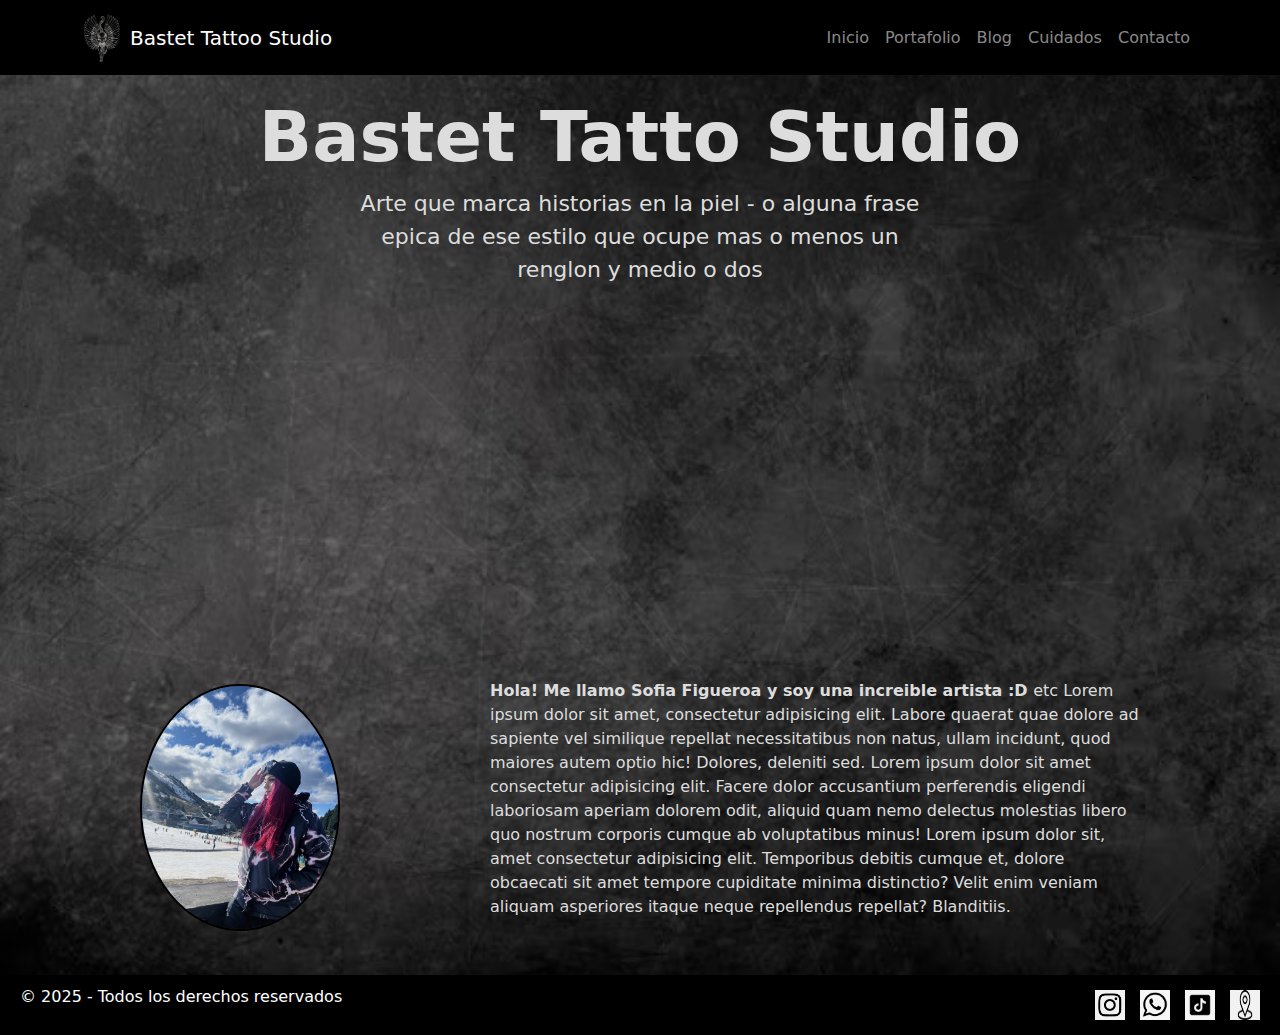
<file: index.html>
<!DOCTYPE html>
<html lang="en">
<head>
    <meta charset="UTF-8">
    <meta name="viewport" content="width=device-width, initial-scale=1.0">
    <!-- Bootstrap -->
    <link href="https://cdn.jsdelivr.net/npm/bootstrap@5.3.0/dist/css/bootstrap.min.css" rel="stylesheet">
    <!-- este es el link de mi css -->
    <link rel="stylesheet" href="css/main.css">
    <title>Bastet Tatto - Inicio</title>
</head>
<body>
    <header class="navbar navbar-expand-lg navbar-dark bg-black">
        <div class="container d-flex justify-content-between">
            <a class="navbar-brand d-flex align-items-center" href="index.html">
                <img src="img/logo.png" alt="Imagen en blanco y negro de un gato alado con accesorios estilo egipcios" width="40" height="auto">
                <span class="ms-2">Bastet Tattoo Studio</span>
            </a>
    
            <button class="navbar-toggler" type="button" data-bs-toggle="collapse" data-bs-target="#navbarNav"
                aria-controls="navbarNav" aria-expanded="false" aria-label="Toggle navigation">
                <span class="navbar-toggler-icon"></span>
            </button>
    
            <nav class="collapse navbar-collapse" id="navbarNav">
                <ul class="navbar-nav ms-auto text-center">
                    <li class="nav-item"><a class="nav-link" href="index.html">Inicio</a></li>
                    <li class="nav-item"><a class="nav-link" href="pages/portafolio.html">Portafolio</a></li>
                    <li class="nav-item"><a class="nav-link" href="pages/blog.html">Blog</a></li>
                    <li class="nav-item"><a class="nav-link" href="pages/cuidados.html">Cuidados</a></li>
                    <li class="nav-item"><a class="nav-link" href="pages/contacto.html">Contacto</a></li>
                </ul>
            </nav>
        </div>
    </header>
    

    <main class="index">
        <div class="central">
             <h2> Bastet Tatto Studio </h2>
             <p> Arte que marca historias en la piel - o alguna frase epica de ese estilo que ocupe mas o menos un renglon y medio o dos</p>
        </div>
       
        <div class="sobre-mi">
            <img src="img/sofi.png" alt="Foto de la tatuadora">

            <p> <strong>Hola! Me llamo Sofia Figueroa y soy una increible artista :D </strong>  etc   Lorem ipsum dolor sit amet, consectetur adipisicing elit. Labore quaerat quae dolore ad sapiente vel similique repellat necessitatibus non natus, ullam incidunt, quod maiores autem optio hic! Dolores, deleniti sed.
            Lorem ipsum dolor sit amet consectetur adipisicing elit. Facere dolor accusantium perferendis eligendi laboriosam aperiam dolorem odit, aliquid quam nemo delectus molestias libero quo nostrum corporis cumque ab voluptatibus minus!
            Lorem ipsum dolor sit, amet consectetur adipisicing elit. Temporibus debitis cumque et, dolore obcaecati sit amet tempore cupiditate minima distinctio? Velit enim veniam aliquam asperiores itaque neque repellendus repellat? Blanditiis.
            </p>
         </div>

    </main>
    
    <footer>
             <p>&copy; 2025 - Todos los derechos reservados</p>

             <div class="redes">
                     <a href="https://www.instagram.com/bastet_tattooink" target="_blank">
                        <img src="img/instagram.png" alt="Instagram">
                      </a>

                     <a href="https://wa.me/1144448888" target="_blank">
                        <img src="img/whatsapp.png" alt="WhatsApp">
                     </a>

                     <a href="https://www.tiktok.com/@tiktokdetatuajes" target="_blank">
                        <img src="img/tiktok.png" alt="TikTok">
                     </a>

                     <a href="https://www.google.com/maps/place/Centro+Comercial+del+Barrio+Policial/@-34.652531,-58.7082607,17z/data=!4m6!3m5!1s0x95bcbf957cf41437:0x9a2408aac866462c!8m2!3d-34.65286!4d-58.7101541!16s%2Fg%2F11bw_6bx2k?entry=ttu&g_ep=EgoyMDI1MDIxMS4wIKXMDSoASAFQAw%3D%3D" target="_blank">
                        <img src="img/mapa.png" alt="Ubicación del estudio">
                     </a>
             </div>
    </footer>

    <!-- Bootstrap JS -->
    <script src="https://cdn.jsdelivr.net/npm/bootstrap@5.3.0/dist/js/bootstrap.bundle.min.js"></script>
</body>
</html>
</file>
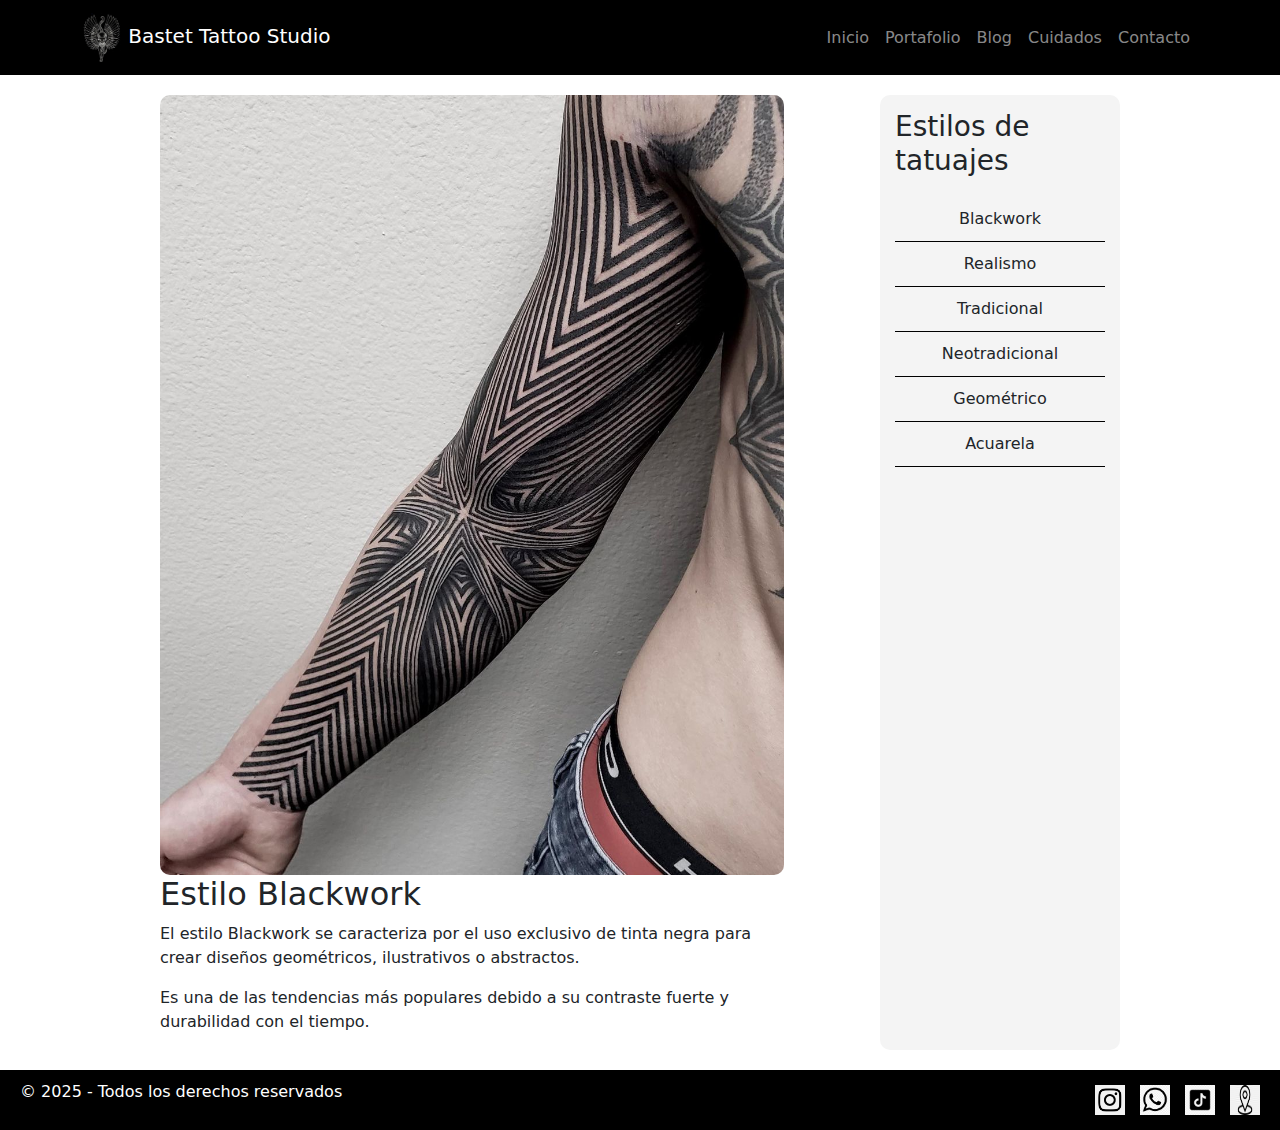
<file: pages/blog.html>
<!DOCTYPE html>
<html lang="en">
<head>
    <meta charset="UTF-8">
    <meta name="viewport" content="width=device-width, initial-scale=1.0">
    <!-- Bootstrap -->
    <link href="https://cdn.jsdelivr.net/npm/bootstrap@5.3.0/dist/css/bootstrap.min.css" rel="stylesheet">
    <!-- este es el link de mi css -->
    <link rel="stylesheet" href="../css/main.css">
    <title>Bastet Tatto - Blog</title>
</head>
<body>
    <header class="navbar navbar-expand-lg navbar-dark bg-black">
        <div class="container">
            <a class="navbar-brand" href="../index.html">
                <img src="../img/logo.png" alt="Imagen en blanco y negro de un gato alado con accesorios estilo egipcios" width="40" height="auto">
                Bastet Tattoo Studio
            </a>
    
            <button class="navbar-toggler" type="button" data-bs-toggle="collapse" data-bs-target="#navbarNav"
                aria-controls="navbarNav" aria-expanded="false" aria-label="Toggle navigation">
                <span class="navbar-toggler-icon"></span>
            </button>
    
            <nav class="collapse navbar-collapse" id="navbarNav">
                <ul class="navbar-nav ms-auto text-center">
                    <li class="nav-item"><a class="nav-link" href="../index.html">Inicio</a></li>
                    <li class="nav-item"><a class="nav-link" href="portafolio.html">Portafolio</a></li>
                    <li class="nav-item"><a class="nav-link" href="blog.html">Blog</a></li>
                    <li class="nav-item"><a class="nav-link" href="cuidados.html">Cuidados</a></li>
                    <li class="nav-item"><a class="nav-link" href="contacto.html">Contacto</a></li>
                </ul>
            </nav>
        </div>
    </header>

    <main class="blog">
        <section class="contenido">
            <img src="../img/blackwork.jpg" alt="Ejemplo de tatuaje blackwork">
            <h2>Estilo Blackwork</h2>
            <p>El estilo Blackwork se caracteriza por el uso exclusivo de tinta negra para crear diseños geométricos, ilustrativos o abstractos.</p>
            <p>Es una de las tendencias más populares debido a su contraste fuerte y durabilidad con el tiempo. </p>
        </section>

        <aside class="tabla">
            <h3>Estilos de tatuajes</h3>

            <table>
                <tr>
                    <td>Blackwork</td>
                </tr>
                <tr>
                    <td>Realismo</td>
                </tr>
                <tr>
                    <td>Tradicional</td>
                </tr>
                <tr>
                    <td>Neotradicional</td>
                </tr>
                <tr>
                    <td>Geométrico</td>
                </tr>
                <tr>
                    <td>Acuarela</td>
                </tr>
            </table>
        </aside>

    </main>





    <footer>
        <p>&copy; 2025 - Todos los derechos reservados</p>

        <div class="redes">
                <a href="https://www.instagram.com/bastet_tattooink" target="_blank">
                   <img src="../img/instagram.png" alt="Instagram">
                 </a>

                <a href="https://wa.me/1144448888" target="_blank">
                   <img src="../img/whatsapp.png" alt="WhatsApp">
                </a>

                <a href="https://www.tiktok.com/@tiktokdetatuajes" target="_blank">
                   <img src="../img/tiktok.png" alt="TikTok">
                </a>

                <a href="https://www.google.com/maps/place/Centro+Comercial+del+Barrio+Policial/@-34.652531,-58.7082607,17z/data=!4m6!3m5!1s0x95bcbf957cf41437:0x9a2408aac866462c!8m2!3d-34.65286!4d-58.7101541!16s%2Fg%2F11bw_6bx2k?entry=ttu&g_ep=EgoyMDI1MDIxMS4wIKXMDSoASAFQAw%3D%3D" target="_blank">
                   <img src="../img/mapa.png" alt="Ubicación del estudio">
                </a>
        </div>
    </footer>

    <!-- Bootstrap JS -->
    <script src="https://cdn.jsdelivr.net/npm/bootstrap@5.3.0/dist/js/bootstrap.bundle.min.js"></script>
</body>
</html>
</file>
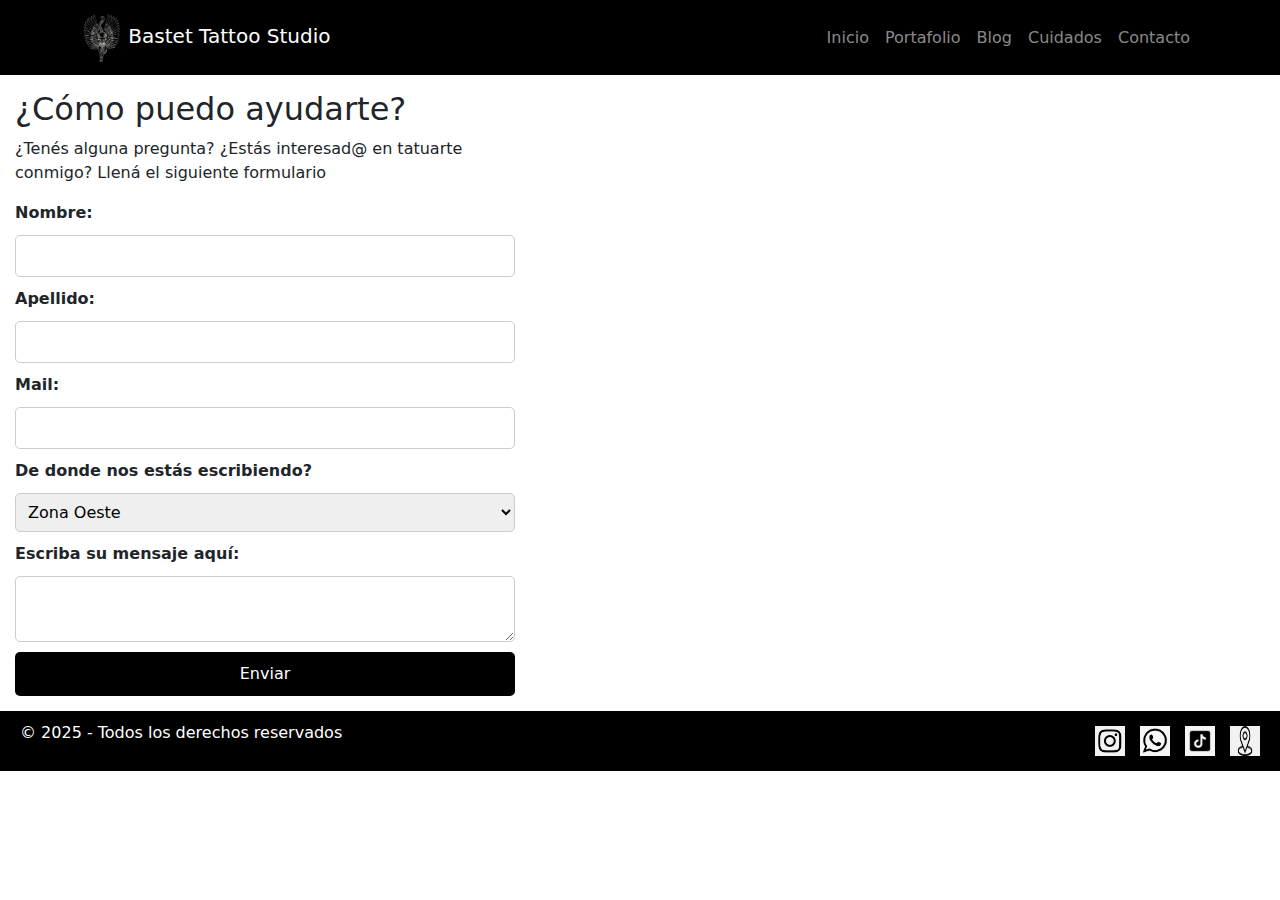
<file: pages/contacto.html>
<!DOCTYPE html>
<html lang="en">
<head>
    <meta charset="UTF-8">
    <meta name="viewport" content="width=device-width, initial-scale=1.0">
    <!-- Bootstrap -->
    <link href="https://cdn.jsdelivr.net/npm/bootstrap@5.3.0/dist/css/bootstrap.min.css" rel="stylesheet">
    <!-- este es el link de mi css -->
    <link rel="stylesheet" href="../css/main.css">
    <title>Bastet Tatto - Contacto</title>
</head>
<body>
    <header class="navbar navbar-expand-lg navbar-dark bg-black">
        <div class="container">
            <a class="navbar-brand" href="../index.html">
                <img src="../img/logo.png" alt="Imagen en blanco y negro de un gato alado con accesorios estilo egipcios" width="40" height="auto">
                Bastet Tattoo Studio
            </a>
    
            <button class="navbar-toggler" type="button" data-bs-toggle="collapse" data-bs-target="#navbarNav"
                aria-controls="navbarNav" aria-expanded="false" aria-label="Toggle navigation">
                <span class="navbar-toggler-icon"></span>
            </button>
    
            <nav class="collapse navbar-collapse" id="navbarNav">
                <ul class="navbar-nav ms-auto text-center">
                    <li class="nav-item"><a class="nav-link" href="../index.html">Inicio</a></li>
                    <li class="nav-item"><a class="nav-link" href="portafolio.html">Portafolio</a></li>
                    <li class="nav-item"><a class="nav-link" href="blog.html">Blog</a></li>
                    <li class="nav-item"><a class="nav-link" href="cuidados.html">Cuidados</a></li>
                    <li class="nav-item"><a class="nav-link" href="contacto.html">Contacto</a></li>
                </ul>
            </nav>
        </div>
    </header>


    <main class="contacto">
         <h2>¿Cómo puedo ayudarte?</h2>
         <p>¿Tenés alguna pregunta? ¿Estás interesad@ en tatuarte conmigo? Llená el siguiente formulario</p>
       
        <form action="/sumbit" method="post">
            <label for="nombre">Nombre:</label>
            <input type="text" name="nombre" id="nombre">

            <label for="">Apellido:</label>
            <input type="text" name="apellido" id="apellido">

            <label for="mail">Mail:</label>
            <input type="email" name="mail" id="mail">

            <label for="zona">De donde nos estás escribiendo?</label>
            <select name="" id="">
                <option value="">Zona Oeste</option>
                <option value="">Zona Sur</option>
                <option value="">Zona Norte</option>
                <option value="">Capital Federal</option>
                <option value="">Otro</option>
            </select>

            <label for="mensaje">Escriba su mensaje aquí:</label>
            <textarea name="mensaje" id="mensaje"></textarea>

            <input type="submit" value="Enviar">    
        </form>

    </main>
    

    <footer>
        <p>&copy; 2025 - Todos los derechos reservados</p>

        <div class="redes">
                <a href="https://www.instagram.com/bastet_tattooink" target="_blank">
                   <img src="../img/instagram.png" alt="Instagram">
                 </a>

                <a href="https://wa.me/1144448888" target="_blank">
                   <img src="../img/whatsapp.png" alt="WhatsApp">
                </a>

                <a href="https://www.tiktok.com/@tiktokdetatuajes" target="_blank">
                   <img src="../img/tiktok.png" alt="TikTok">
                </a>

                <a href="https://www.google.com/maps/place/Centro+Comercial+del+Barrio+Policial/@-34.652531,-58.7082607,17z/data=!4m6!3m5!1s0x95bcbf957cf41437:0x9a2408aac866462c!8m2!3d-34.65286!4d-58.7101541!16s%2Fg%2F11bw_6bx2k?entry=ttu&g_ep=EgoyMDI1MDIxMS4wIKXMDSoASAFQAw%3D%3D" target="_blank">
                   <img src="../img/mapa.png" alt="Ubicación del estudio">
                </a>
        </div>
    </footer>

    <!-- Bootstrap JS -->
    <script src="https://cdn.jsdelivr.net/npm/bootstrap@5.3.0/dist/js/bootstrap.bundle.min.js"></script>
</body>
</html>
</file>
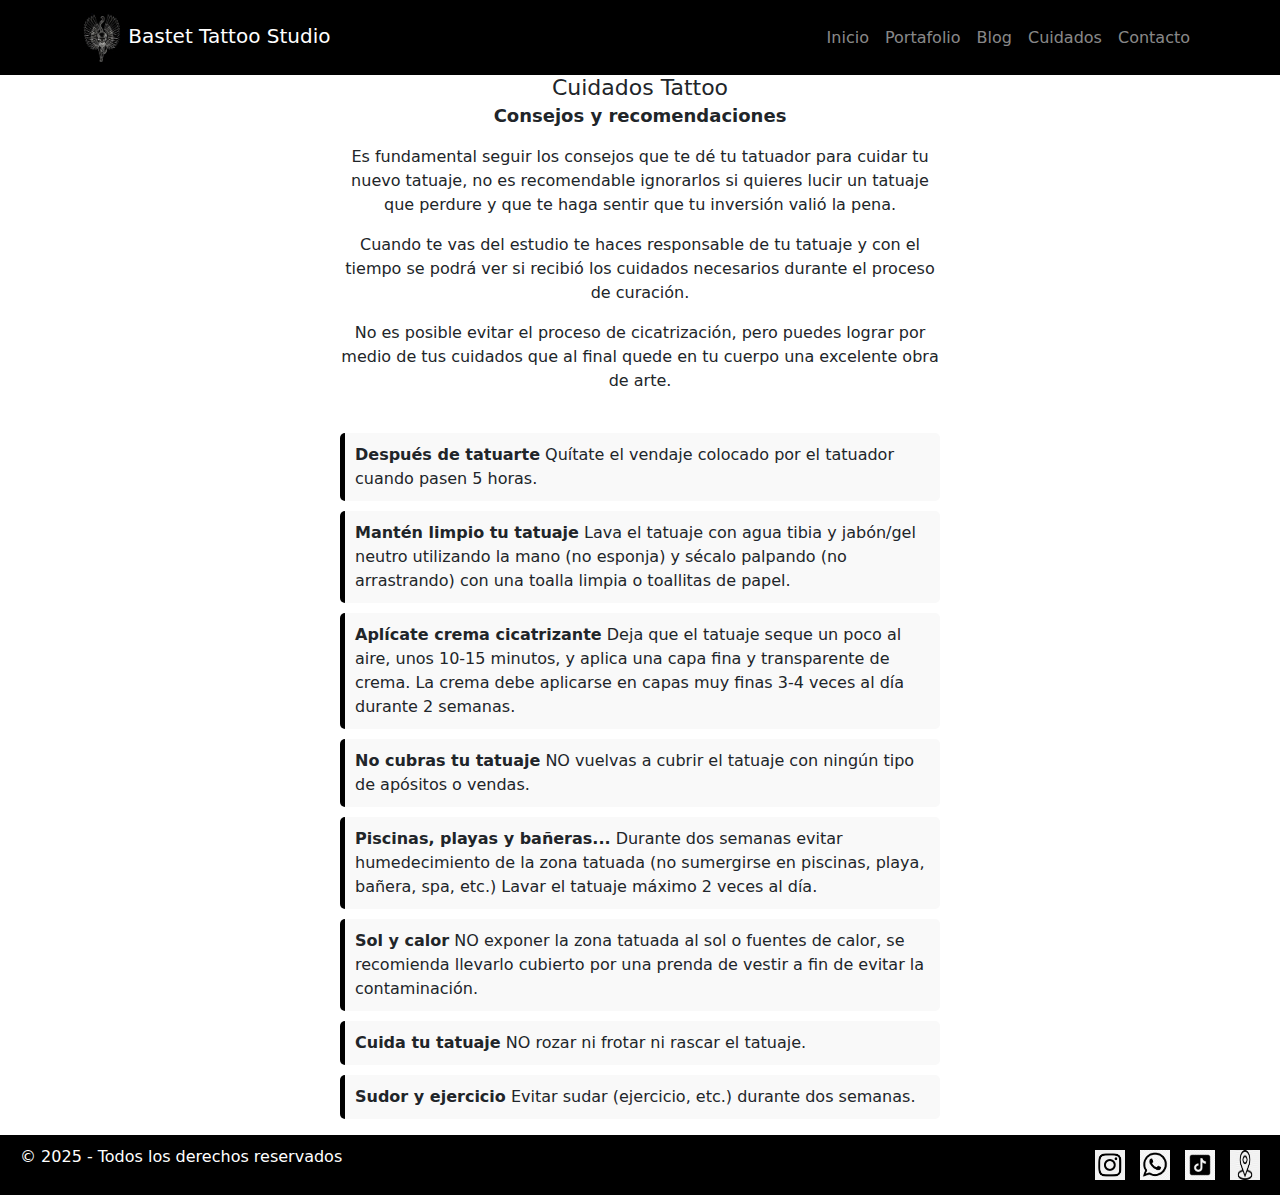
<file: pages/cuidados.html>
<!DOCTYPE html>
<html lang="en">
<head>
    <meta charset="UTF-8">
    <meta name="viewport" content="width=device-width, initial-scale=1.0">
    <!-- Bootstrap -->
    <link href="https://cdn.jsdelivr.net/npm/bootstrap@5.3.0/dist/css/bootstrap.min.css" rel="stylesheet">
    <!-- este es el link de mi css -->
    <link rel="stylesheet" href="../css/main.css">
    <title>Bastet Tatto - Cuidados</title>
</head>
<body>
    <header class="navbar navbar-expand-lg navbar-dark bg-black">
        <div class="container">
            <a class="navbar-brand" href="../index.html">
                <img src="../img/logo.png" alt="Imagen en blanco y negro de un gato alado con accesorios estilo egipcios" width="40" height="auto">
                Bastet Tattoo Studio
            </a>
    
            <button class="navbar-toggler" type="button" data-bs-toggle="collapse" data-bs-target="#navbarNav"
                aria-controls="navbarNav" aria-expanded="false" aria-label="Toggle navigation">
                <span class="navbar-toggler-icon"></span>
            </button>
    
            <nav class="collapse navbar-collapse" id="navbarNav">
                <ul class="navbar-nav ms-auto text-center">
                    <li class="nav-item"><a class="nav-link" href="../index.html">Inicio</a></li>
                    <li class="nav-item"><a class="nav-link" href="portafolio.html">Portafolio</a></li>
                    <li class="nav-item"><a class="nav-link" href="blog.html">Blog</a></li>
                    <li class="nav-item"><a class="nav-link" href="cuidados.html">Cuidados</a></li>
                    <li class="nav-item"><a class="nav-link" href="contacto.html">Contacto</a></li>
                </ul>
            </nav>
        </div>
    </header>

    <main class="cuidados">
        <h2>Cuidados Tattoo</h2>
        <p>Consejos y recomendaciones</p>

        <div>
            <p>Es fundamental seguir los consejos que te dé tu tatuador para cuidar tu nuevo tatuaje, no es recomendable ignorarlos si quieres lucir un tatuaje que perdure y que te haga sentir que tu inversión valió la pena.</p>

            <p>Cuando te vas del estudio te haces responsable de tu tatuaje y con el tiempo se podrá ver si recibió los cuidados necesarios durante el proceso de curación.</p>

            <p>No es posible evitar el proceso de cicatrización, pero puedes lograr por medio de tus cuidados que al final quede en tu cuerpo una excelente obra de arte.</p>
        </div>

        <ul>
            <li>    
                <!-- me parece super util y practico el <strong> -->
                <strong>Después de tatuarte</strong> Quítate el vendaje colocado por el tatuador cuando pasen 5 horas.
            </li>
            <li>
                <strong>Mantén limpio tu tatuaje</strong> Lava el tatuaje con agua tibia y jabón/gel neutro utilizando la mano (no esponja) y sécalo palpando (no arrastrando) con una toalla limpia o toallitas de papel.
            </li>
            <li>
                <strong>Aplícate crema cicatrizante</strong> Deja que el tatuaje seque un poco al aire, unos 10-15 minutos, y aplica una capa fina y transparente de crema. La crema debe aplicarse en capas muy finas 3-4 veces al día durante 2 semanas.
            </li>
            <li>
                <strong>No cubras tu tatuaje</strong> NO vuelvas a cubrir el tatuaje con ningún tipo de apósitos o vendas.
            </li>
            <li>
                <strong>Piscinas, playas y bañeras...</strong> Durante dos semanas evitar humedecimiento de la zona tatuada (no sumergirse en piscinas, playa, bañera, spa, etc.) Lavar el tatuaje máximo 2 veces al día.
            </li>
            <li>
                <strong>Sol y calor</strong> NO exponer la zona tatuada al sol o fuentes de calor, se recomienda llevarlo cubierto por una prenda de vestir a fin de evitar la contaminación.
            </li>
            <li>
                <strong>Cuida tu tatuaje</strong> NO rozar ni frotar ni rascar el tatuaje.
            </li>
            <li>
                <strong>Sudor y ejercicio</strong> Evitar sudar (ejercicio, etc.) durante dos semanas.
            </li>
        </ul>


    </main>



    <footer>
        <p>&copy; 2025 - Todos los derechos reservados</p>

        <div class="redes">
                <a href="https://www.instagram.com/bastet_tattooink" target="_blank">
                   <img src="../img/instagram.png" alt="Instagram">
                 </a>

                <a href="https://wa.me/1144448888" target="_blank">
                   <img src="../img/whatsapp.png" alt="WhatsApp">
                </a>

                <a href="https://www.tiktok.com/@tiktokdetatuajes" target="_blank">
                   <img src="../img/tiktok.png" alt="TikTok">
                </a>

                <a href="https://www.google.com/maps/place/Centro+Comercial+del+Barrio+Policial/@-34.652531,-58.7082607,17z/data=!4m6!3m5!1s0x95bcbf957cf41437:0x9a2408aac866462c!8m2!3d-34.65286!4d-58.7101541!16s%2Fg%2F11bw_6bx2k?entry=ttu&g_ep=EgoyMDI1MDIxMS4wIKXMDSoASAFQAw%3D%3D" target="_blank">
                   <img src="../img/mapa.png" alt="Ubicación del estudio">
                </a>
        </div>
    </footer>
    
    <!-- Bootstrap JS -->
    <script src="https://cdn.jsdelivr.net/npm/bootstrap@5.3.0/dist/js/bootstrap.bundle.min.js"></script>
</body>
</html>
</file>
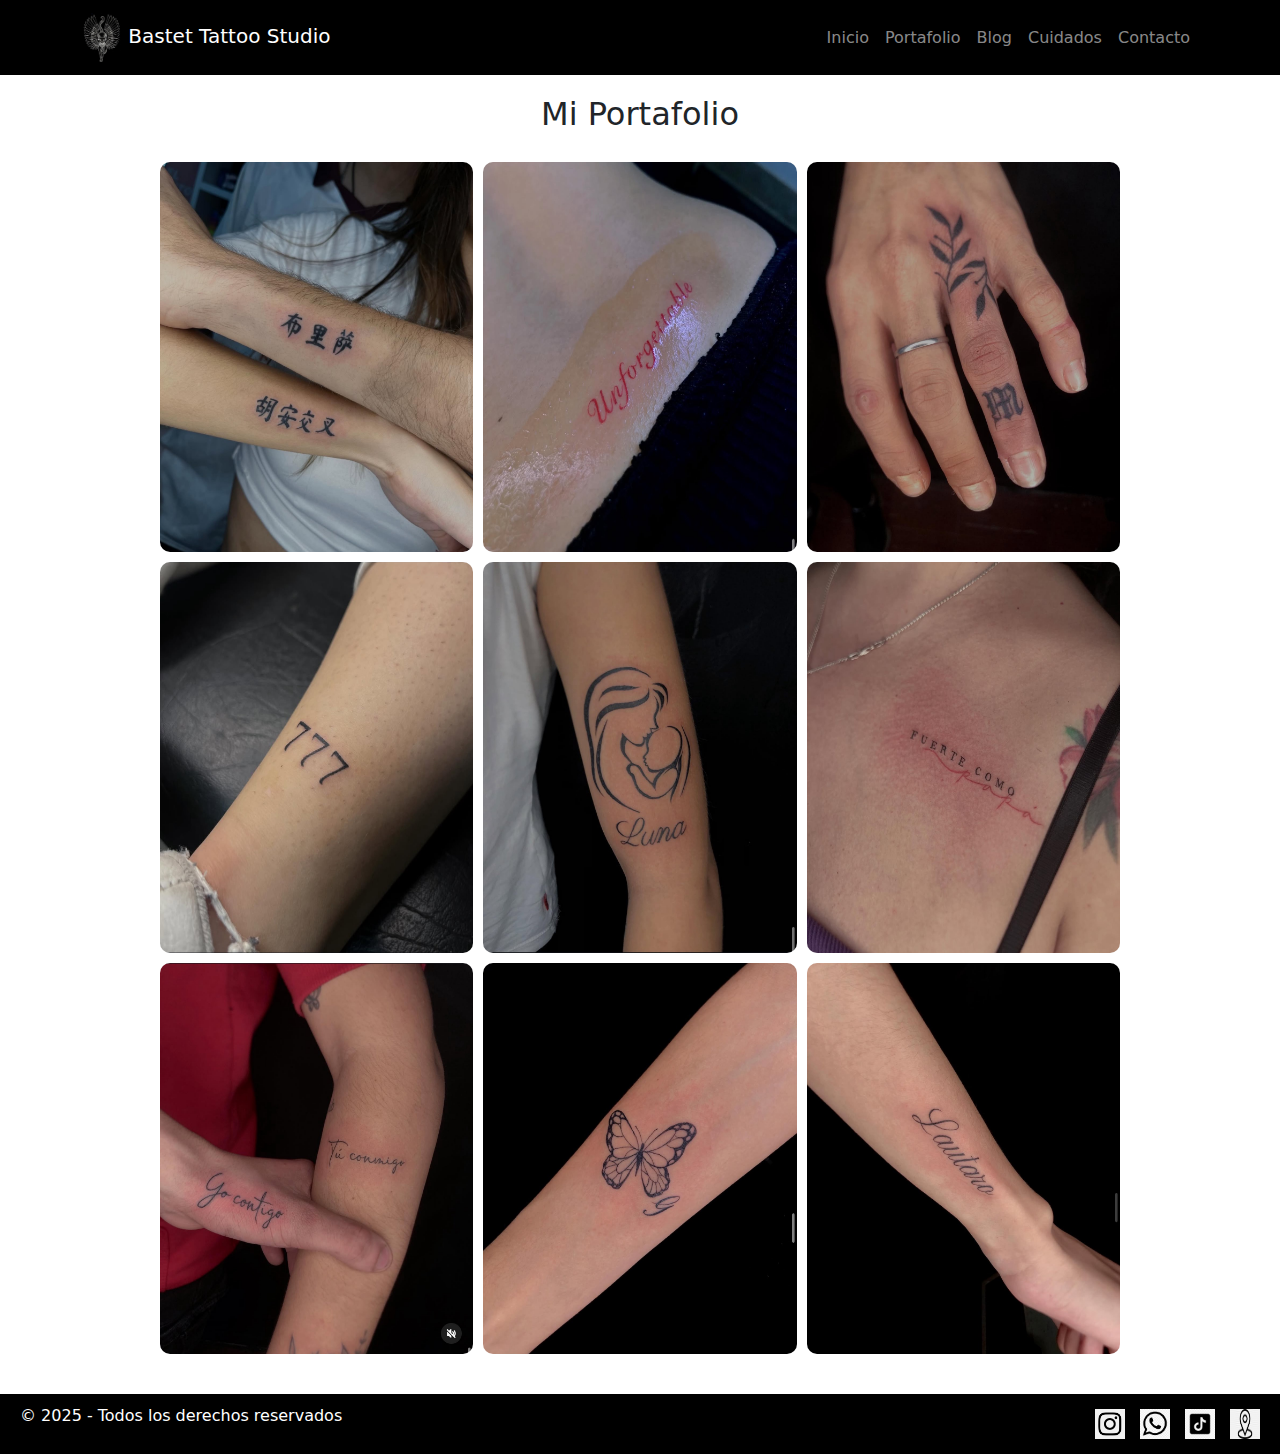
<file: pages/portafolio.html>
<!DOCTYPE html>
<html lang="en">
<head>
    <meta charset="UTF-8">
    <meta name="viewport" content="width=device-width, initial-scale=1.0">
    <!-- Bootstrap -->
    <link href="https://cdn.jsdelivr.net/npm/bootstrap@5.3.0/dist/css/bootstrap.min.css" rel="stylesheet">
    <!-- este es el link de mi css -->
    <link rel="stylesheet" href="../css/main.css">
    <title>Bastet Tatto - Portafolio</title>
</head>
<body>
    <header class="navbar navbar-expand-lg navbar-dark bg-black">
        <div class="container">
            <a class="navbar-brand" href="../index.html">
                <img src="../img/logo.png" alt="Imagen en blanco y negro de un gato alado con accesorios estilo egipcios" width="40" height="auto">
                Bastet Tattoo Studio
            </a>
    
            <button class="navbar-toggler" type="button" data-bs-toggle="collapse" data-bs-target="#navbarNav"
                aria-controls="navbarNav" aria-expanded="false" aria-label="Toggle navigation">
                <span class="navbar-toggler-icon"></span>
            </button>
    
            <nav class="collapse navbar-collapse" id="navbarNav">
                <ul class="navbar-nav ms-auto text-center">
                    <li class="nav-item"><a class="nav-link" href="../index.html">Inicio</a></li>
                    <li class="nav-item"><a class="nav-link" href="portafolio.html">Portafolio</a></li>
                    <li class="nav-item"><a class="nav-link" href="blog.html">Blog</a></li>
                    <li class="nav-item"><a class="nav-link" href="cuidados.html">Cuidados</a></li>
                    <li class="nav-item"><a class="nav-link" href="contacto.html">Contacto</a></li>
                </ul>
            </nav>
        </div>
    </header>
    

    <main class="portafolio">
        <h2>Mi Portafolio</h2>

        <div class="galeria">
            <img src="../img/img-portafolio/1.png" alt="Tattoo 1">
            <img src="../img/img-portafolio/2.png" alt="Tattoo 2"> 
            <img src="../img/img-portafolio/3.png" alt="Tattoo 3">
            <img src="../img/img-portafolio/4.png" alt="Tattoo 4">
            <img src="../img/img-portafolio/5.png" alt="Tattoo 5">
            <img src="../img/img-portafolio/6.png" alt="Tattoo 6">
            <img src="../img/img-portafolio/7.png" alt="Tattoo 7">
            <img src="../img/img-portafolio/8.png" alt="Tattoo 8">
            <img src="../img/img-portafolio/9.png" alt="Tattoo 9">
        </div>
    </main>


    <footer>
        <p>&copy; 2025 - Todos los derechos reservados</p>

        <div class="redes">
                <a href="https://www.instagram.com/bastet_tattooink" target="_blank">
                   <img src="../img/instagram.png" alt="Instagram">
                 </a>

                <a href="https://wa.me/1144448888" target="_blank">
                   <img src="../img/whatsapp.png" alt="WhatsApp">
                </a>

                <a href="https://www.tiktok.com/@tiktokdetatuajes" target="_blank">
                   <img src="../img/tiktok.png" alt="TikTok">
                </a>

                <a href="https://www.google.com/maps/place/Centro+Comercial+del+Barrio+Policial/@-34.652531,-58.7082607,17z/data=!4m6!3m5!1s0x95bcbf957cf41437:0x9a2408aac866462c!8m2!3d-34.65286!4d-58.7101541!16s%2Fg%2F11bw_6bx2k?entry=ttu&g_ep=EgoyMDI1MDIxMS4wIKXMDSoASAFQAw%3D%3D" target="_blank">
                   <img src="../img/mapa.png" alt="Ubicación del estudio">
                </a>
        </div>
    </footer>

    <!-- Bootstrap JS -->
    <script src="https://cdn.jsdelivr.net/npm/bootstrap@5.3.0/dist/js/bootstrap.bundle.min.js"></script>
</body>
</html>
</file>
<file: css/main.css>
/* ----------------------------------- HEADER ----------------------------------------------------- */
/* aplica estilo a toda la etiqueta del header */
header {
    display: flex;          /* organiza los elementos del header en una fila */
    align-items: center;    /* centra verticalmente los items que contiene el header */
    justify-content: space-between; /* como el header solo tiene dos "hijos" manda uno a cada punta */
    background-color: black;       /* color de fondo */
    color: white;                   /* color de texto */
    padding: 10px 20px;             /* genera espacio interno */
}

/*aplica estilo por nombre de clase */
.logo {
    display: flex;          /* alinea la img y el h1 horizontalmente */
    align-items: center;    /* centra verticalmente los items */
    gap: 25px;      /* espacio entre el h1 y la img */
}

/* aplica estilo al h1 dentro de la clase logo */
.logo h1{
    font-size: 25px;        /* tamaño del h1 */
    white-space: nowrap;    /* hace que el texto se mantenga en un solo renglon */
    font-weight: 300;       /* le saco un poco de negrita a la que viene en el h1 por defecto */
}

/* aplica estilo a la img dentro de la clase logo */
.logo img{
    width: 40px;
    height: auto;
}


/* ------------------------------------ MAIN ---------------------------------------------------------*/
/* ------------------------------------- MAIN CONTACTO ---------------------------------------------- */
.contacto {             /* acomoda el espacio que hay para cada "renglon" */
    width: 90%;         /* le dice que parte de ese ancho maximo usar */
    max-width: 500px;   /* le da un ancho maximo a los campos */
    margin: 15px;       /* margen */
}

.contacto form {
    display: flex;
    flex-direction: column; /* alinea los items como columna en vez de horizontalmente */
    gap: 10px;              /* espacio entre elementos */
}

.contacto label {
    font-weight: bold;  /* negrita a los label */
}

/* estilo general de los input, el select y el textarea (todo menos el boton si no me equivoco) */
.contacto input,
.contacto textarea,
.contacto select {
    width: 100%;        /* que ocupen todo el ancho disponible */
    padding: 8px;       
    border: 1px solid #ccc;     /* borde */
    border-radius: 5px;         /* redondea el borde */
}

.contacto textarea {
    resize: vertical; /* permite agrandar el cuadro de texto */
}

/* estilo del botón */
.contacto input[type="submit"] {
    background-color: black;
    color: white;
    padding: 10px;      
    border: none;       
    border-radius: 5px; /* redondea borde */
    cursor: pointer;    /* cambia el mouse cuando lo pasas por arriba */
}


/* ------------------------------------- MAIN CUIDADOS ----------------------------------------------------- */

.cuidados {
    width: 90%;             /* defino que porcentaje de ese ancho (de nuevo la caja) utilizo */
    max-width: 600px;       /* defino un ancho (una caja) */
    margin: 0 auto;         /* creo que le deja 0 de margen arriba y abajo y me centra el espacio que yo defini con width (como si fuera una gran caja) horizontalmente, en caso de no tener esto, se me moveria todo el contenido entero (la caja) hacia la izquierda */
    text-align: center;     /* centra los parrafos y el titulo horizontalmente */
}

.cuidados h2 {
    font-size: 22px;        /* tamaño de la letra */
    margin-bottom: 0;       /* para que me quede bien pegado al parrafo pseudo subtitulo */
}

.cuidados p {               /* tamaño y negrita del subtitulo (creo que lo podria haber puesto con h3 pero no estoy seguro) */
    font-size: 18px;
    font-weight: 600;
    margin-top: 0;      /* para que me quede bien pegado al h2 */
}

.cuidados div p {           /* tamaño y negrita de la letra de los parrafos */
    font-size: 16px;
    font-weight: 500;
}

.cuidados ul {
    margin-top: 40px;       /* espacio entre la lista y los parrafos que tiene arriba */
    list-style-type: none; /* saca los puntos de la lista */
    padding: 0;             /* elimina el espacio interno que los navegadores le ponen automaticamente a las listas desordenadas */
}

.cuidados li {
    text-align: left;             /* texto a la izquierda */
    background-color: #f9f9f9; /* fondo suave */
    padding: 10px;          /* espacio interno en cada item de la lista */
    margin-bottom: 10px;    /* espacio entre cada item de la lista */
    border-left: 5px solid black; /* línea decorativa a la izquierda */
    border-radius: 5px; /* bordes redondeados */
}


/* ------------------------------------ MAIN INDEX-----------------------------------------------------> */

.index {
    height: 100vh; /* ocupar toda la pantalla */
    background-image: url("../img/fondo-rial.png"); /* imagen de fondo */
    background-size: cover;     /* se ajusta bien a toda la pantalla */
    background-position: center;    /* la centra */
    background-repeat: no-repeat;      /* hace que no se repita */  
    display: flex;
    flex-direction: column;
    justify-content: space-between;
    align-items: center;
    text-align: center;
    color: rgb(221, 221, 221);
    padding: 20px;          /* margen dentro de la img de fondo */
}


.central h2 {
    font-size: 70px;
    font-weight: bold;
}

.central p {
    font-size: 22px;
    max-width: 600px;
    margin: 0 auto;
}

.sobre-mi {
    display: flex;
    justify-content: space-between;
    align-items: center;
    width: 90%;
    max-width: 1000px;
    margin-bottom: 20px;
}

.sobre-mi img {
    width: 200px;
    height: auto;
    border-radius: 50%; 
    border: 2px solid black;
    object-fit: cover;  
}

.sobre-mi p{
        max-width: 650px;
        text-align: left;
}

    

/* ----------------------------------- MAIN PORTAFOLIO ------------------------------------------------------ */

.portafolio {
    padding: 20px;
    text-align: center;
    font-size: 22px;
    margin: 0;
}

.galeria {
    display: grid;          /* organiza las imagenes en una cuadricula */
    grid-template-columns: repeat(auto-fit, minmax(250px, 1fr));    /* auto-fit ajusta la cantidad de columnas segun el ancho de la pantalla */         /* minmax (250px, 1fr), el ancho minimo para una columna son 250px y el ancho maximo es todo el espacio que tenga disponible */
    gap: 10px;
    padding: 20px;          
    max-width: 1000px;      /* hace que la galeria tenga un ancho de maximo 1000px para que no ocupe toda la pantalla en monitores grandes */
    margin: auto;       /* centra la galeria horizontalmente en la pagina */
}

.galeria img {
    width: 100%;            /* hace que ocupe todo el ancho de su "casillero" en la cuadricula */
    height: 100%;           /* se deforma un poco la imagen original pero si le pongo "auto" no me gusta como esteticamente algunas fotos ocupan mas lugar y otras menos dentro de su "caja" */
    border-radius: 10px;
}

/* --------------------------------------- MAIN BLOG ------------------------------------------------- */

/* ESTILO PARA MOBILE  */
.blog {
    display: block;  /* apila la imagen, el texto y la tabla */
    text-align: center;
    padding: 20px;
    max-width: 1000px;
    margin: auto;
}

.contenido, .tabla {
    width: 100%;  /* ocupa todo el ancho */
}

.contenido img {
    width: 100%; /* ocupa todo el ancho */
    border-radius: 10px;
}

.tabla {
    background: #f4f4f4;
    padding: 15px;
    border-radius: 10px;
    margin-top: 20px;  
}

.tabla table {
    width: 100%;
    border-collapse: collapse;
    margin-top: 20px;
}

.tabla table td {
    padding: 10px;
    border-bottom: 1px solid black;
    text-align: center;
    cursor: pointer;
}

/* MEDIA QUERY PARA DESKTOP */
@media (min-width: 768px) {
    .blog {
        display: flex;  /*  paso a tener en una columna texto e img y en la otra la tabla */
        justify-content: space-between;
        text-align: left;
    }

    .contenido {
        width: 65%;
    }

    .tabla {
        width: 25%;
        margin-top: 0;  
    }
}

/* ------------------------------------- FOOTER -------------------------------------------------------- */

/* se aplica el estilo a toda la etiqueta del footer */
footer {
    display: flex;              /* organiza todos los elementos en una sola fila, de caso contrario quedaria    el texto en un renglon y las imagenes abajo, en otro renglon */
    justify-content: space-between; /* deja el texto a la izquierda y manda los iconos a la derecha */
    align-items: center;        /* alinea verticalmente los elementos */
    padding: 10px 20px;         /* agrega espacio interno, un margen*/
    background-color: black;    /* fondo de color negro */
    color: white;               /* color del texto blanco*/
}

/* se aplica estilo por nombre de clase */ 
.redes {
    display: flex;  /* segun chat gpt deberia poner esto acá y los iconos se me "acomodan un poco más aunque no entiendo por que no puedo hacerlo simplemente con un gap más grande */
    gap: 15px; /* deja espacio entre los iconos */
}

/* aplica estilos a todas las imagenes dentro de la clase redes */
.redes img {
    width: 30px; /* cambia el tamaño de los iconos */
    height: 30px;
}
</file>
